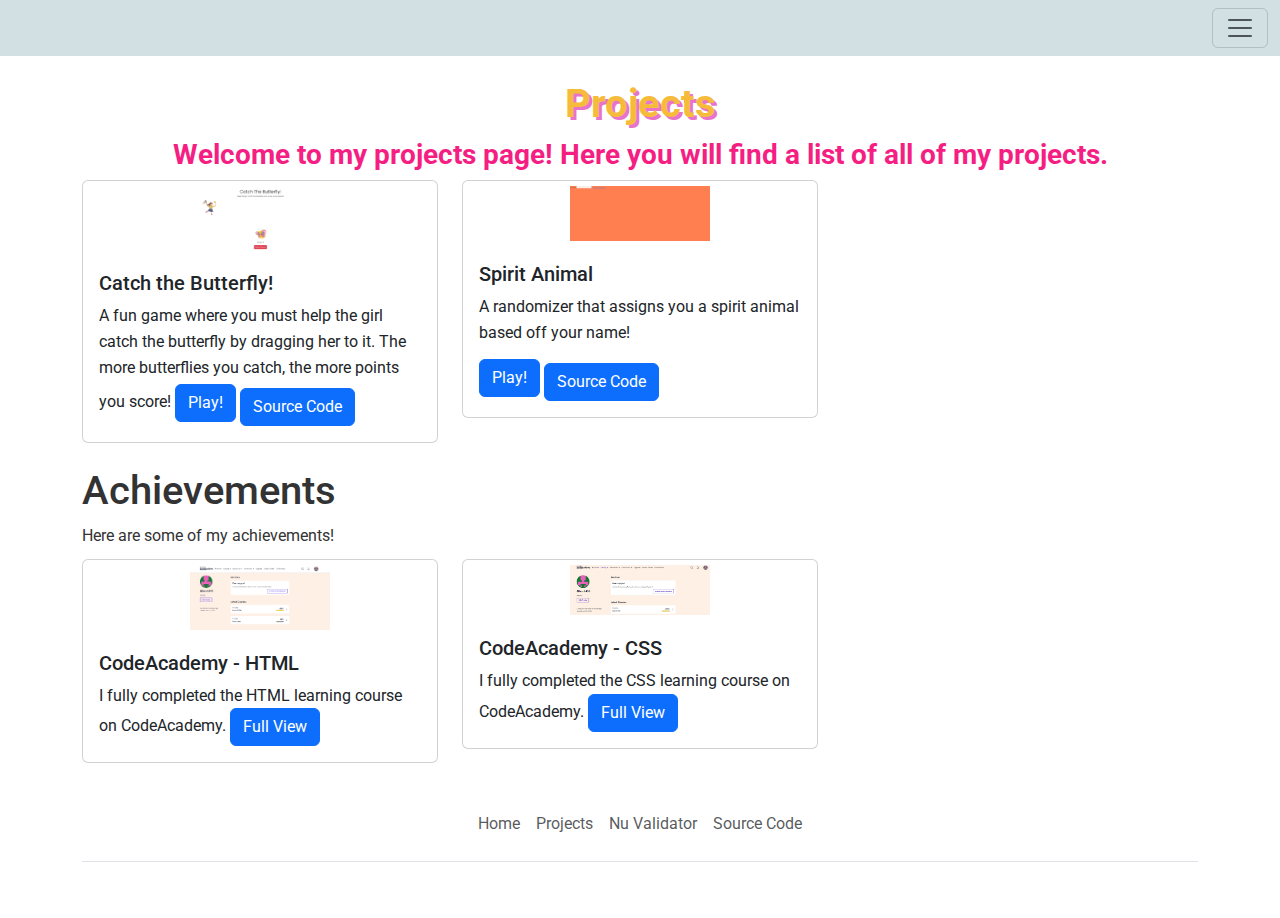
<file: project/project.html>
<!DOCTYPE html>
<html lang="en">

<head>
    <meta charset="UTF-8">
    <meta name="viewport" content="width=device-width, initial-scale=1.0">
    <title>Projects</title>
    <link rel="stylesheet" href="https://fonts.googleapis.com/css2?family=Roboto:wght@400;700&display=swap">
    <link href="https://cdn.jsdelivr.net/npm/bootstrap@5.3.0/dist/css/bootstrap.min.css" rel="stylesheet">
    <link rel="stylesheet" href="../styles/styles.css">
    <link rel="stylesheet" href="https://cdnjs.cloudflare.com/ajax/libs/font-awesome/6.0.0-beta3/css/all.min.css">
</head>

<body>
    <!-- Navbar -->
    <nav class="navbar navbar-light" style="background-color: #D2E0E3;">
        <div class="container-fluid">
            <a class="navbar-brand" href="index.html"></a>
            <button class="navbar-toggler" type="button" data-bs-toggle="collapse" data-bs-target="#navbarNav"
                aria-controls="navbarNav" aria-expanded="false" aria-label="Toggle navigation">
                <span class="navbar-toggler-icon"></span>
            </button>
            <div class="collapse navbar-collapse" id="navbarNav">
                <ul class="navbar-nav ms-auto">
                    <li class="nav-item">
                        <a class="nav-link" href="https://iarcher444.github.io/iarcher444/">Home</a>
                    </li>
                    <li class="nav-item">
                        <a class="nav-link" href="#">Projects</a>
                    </li>
                    <li class="nav-item">
                        <a class="nav-link" href="https://github.com/iarcher444/iarcher444" target="_blank" 
                           rel="noopener noreferrer">Source Code</a>
                    </li>
                    <li class="nav-item">
                        <a class="nav-link" href="https://validator.nu/?doc=https%3A%2F%2Fiarcher444.github.io%2Fiarcher444%2F" 
                           target="_blank" rel="noopener noreferrer">Nu Validator</a>
                    <li class="nav-item">
                                <li class="nav-item">
                                 <a class="nav-link" href="https://www.w3schools.com/html/html_basic.asp" 
                                 target="_blank">Resources</a>
                                </li>
                        </li>
                    </li>
                </ul>
            </div>
        </div>
    </nav>

    <!-- Main Content -->
    <div class="container mt-4">
        <section>
            <h1 id="welcome" style="color: rgb(247, 187, 60); text-align: center;"><strong>Projects</strong></h1>
            <h3 id="project" style="color: rgb(245, 31, 131); text-align: center;"><strong>Welcome to my projects page! Here you will find a list of all of my projects.</strong></h3>
            <div class="row">
                <!-- Project 1 -->
                <div class="col-md-4">
                    <div class="card">
                        <img src="../img/CatchTheButterfly.png" class="card-img-top" alt="Catch the Butterfly" id="projecticons">
                        <div class="card-body">
                            <h5 class="card-title">Catch the Butterfly!</h5>
                            <p class="card-text">A fun game where you must help the girl catch the butterfly by dragging her to it. The more butterflies you catch, the more points you score!
                            <a href="https://iarcher444.github.io/dev-david-lab/" target="_blank" 
                               class="btn btn-primary" rel="noopener noreferrer">Play!</a>
                            <a href="https://github.com/iarcher444/dev-david-lab" target="_blank" 
                               class="btn btn-primary mt-2" rel="noopener noreferrer">Source Code</a>
                        </div>
                    </div>
                </div>

                <!-- Project 2 -->
                <div class="col-md-4">
                    <div class="card">
                        <img src="../img/spiritanimal.png" class="card-img-top" alt="Spirit Animal" id="projecticons">
                        <div class="card-body">
                            <h5 class="card-title">Spirit Animal</h5>
                            <p class="card-text">A randomizer that assigns you a spirit animal based off your name!</p>
                            <a href="https://codepen.io/Isabella-Archer/full/zYVXwPM" target="_blank" 
                               class="btn btn-primary" rel="noopener noreferrer">Play!</a>
                            <a href="https://codepen.io/Isabella-Archer/pen/zYVXwPM" target="_blank" 
                               class="btn btn-primary mt-2" rel="noopener noreferrer">Source Code</a>
                        </div>
                    </div>
                </div>
            </div>
        </section>
    </div>

    <!-- Achievements-->
    <div class="container mt-4">
        <section>
            <h1>Achievements</h1>
            <p>Here are some of my achievements!</p>
            <div class="row">
                <!-- Achievement 1 -->
                <div class="col-md-4">
                    <div class="card">
                        <img src="../img/HtmlAchievement.png" class="card-img-top" alt="Achievement" id="projecticons">
                        <div class="card-body">
                            <h5 class="card-title">CodeAcademy - HTML</h5>
                            <p class="card-text">I fully completed the HTML learning course on CodeAcademy.
                            <a href="https://raw.githubusercontent.com/iarcher444/iarcher444/refs/heads/main/img/HtmlAchievement.png" target="_blank" 
                               class="btn btn-primary" rel="noopener noreferrer">Full View</a>
                        </div>
                    </div>
                </div>
                <!-- Achievement 2 -->
                <div class="col-md-4">
                    <div class="card">
                        <img src="../img/CSSAchievement.png" class="card-img-top" alt="Achievement" id="projecticons">
                        <div class="card-body">
                            <h5 class="card-title">CodeAcademy - CSS</h5>
                            <p class="card-text">I fully completed the CSS learning course on CodeAcademy.
                            <a href="https://raw.githubusercontent.com/iarcher444/iarcher444/refs/heads/main/img/CSSAchievement.png" target="_blank" 
                               class="btn btn-primary" rel="noopener noreferrer">Full View</a>
                        </div>
                    </div>
                </div>
                

    <!-- Footer -->
    <footer class="py-3 my-4">
        <ul class="nav justify-content-center border-bottom pb-3 mb-3">
            <li class="nav-item"><a href="https://iarcher444.github.io/iarcher444/" target="_blank" class="nav-link px-2 text-muted">Home</a></li>
            <li class="nav-item"><a href="https://iarcher444.github.io/iarcher444/project/project.html" target="_blank" class="nav-link px-2 text-muted">Projects</a></li>
            <li class="nav-item">
                <a href="https://validator.nu/?doc=https%3A%2F%2Fiarcher444.github.io%2Fiarcher444%2F" 
                   target="_blank" class="nav-link px-2 text-muted" rel="noopener noreferrer">Nu Validator</a>
            </li>
            <li class="nav-item">
                <a href="https://github.com/iarcher444/iarcher444" target="_blank" class="nav-link px-2 text-muted" 
                   rel="noopener noreferrer">Source Code</a>
            </li>
        </ul>
    </footer>

    <script src="https://cdn.jsdelivr.net/npm/bootstrap@5.3.0/dist/js/bootstrap.bundle.min.js"></script>
</body>

</html>
</file>
<file: styles/styles.css>
html, body {
    margin: 0;
    padding: 0;
    font-family: 'Roboto', sans-serif;
    line-height: 1.6;
    background-image: url('https://marketplace.canva.com/EAF94JoFhlk/1/0/1600w/canva-colorful-pastel-flower-illustration-desktop-wallpaper-GyLQ4rd9Hig.jpg');
    background-size: cover;
    background-position: center;
    background-repeat: no-repeat;
    
    
    color: #333;
}

footer {
    position:static;
}

.navbar {
    margin-bottom: 0;
}

.navbar-brand {
    font-weight: bold;
}

.navbar-nav .nav-link {
    color: #fff;
}

.navbar-nav .nav-link:hover {
    color: #ddd;
}


.container {
    margin-top: 20px;
}

#portrait {
    border-radius: 25%;  
    margin-bottom: 20px;
    width: auto; /* Adjust the width to make the portrait smaller */
    height: 300px; /* Maintain aspect ratio */
}

#welcome {
    font-size: 250%;
    margin-bottom: 10px;
    text-shadow: 3px 3px rgb(231, 116, 202);

}


.profile-info {
    background-color: #bcd5f3;
    padding: 20px;
    border-radius: 10px;
    box-shadow: 15px 15px 15px rgba(0, 0, 0, 0.1);
    text-align: center;
}

.profile-info p {
    margin-bottom: 10px;
    font-size: 1.1rem;
}

.profile-info p:first-child {
    font-weight: bold;
    font-size: 1.2rem;
}

p {
    margin-bottom: 10px;
}

.link-image {
    max-width: 50px; 
    height: auto;
}



#projecticons {
    border-radius: 4px;
    padding: 5px;
    width: 150px;
    margin-left: auto;
    margin-right: auto;

}
</file>
